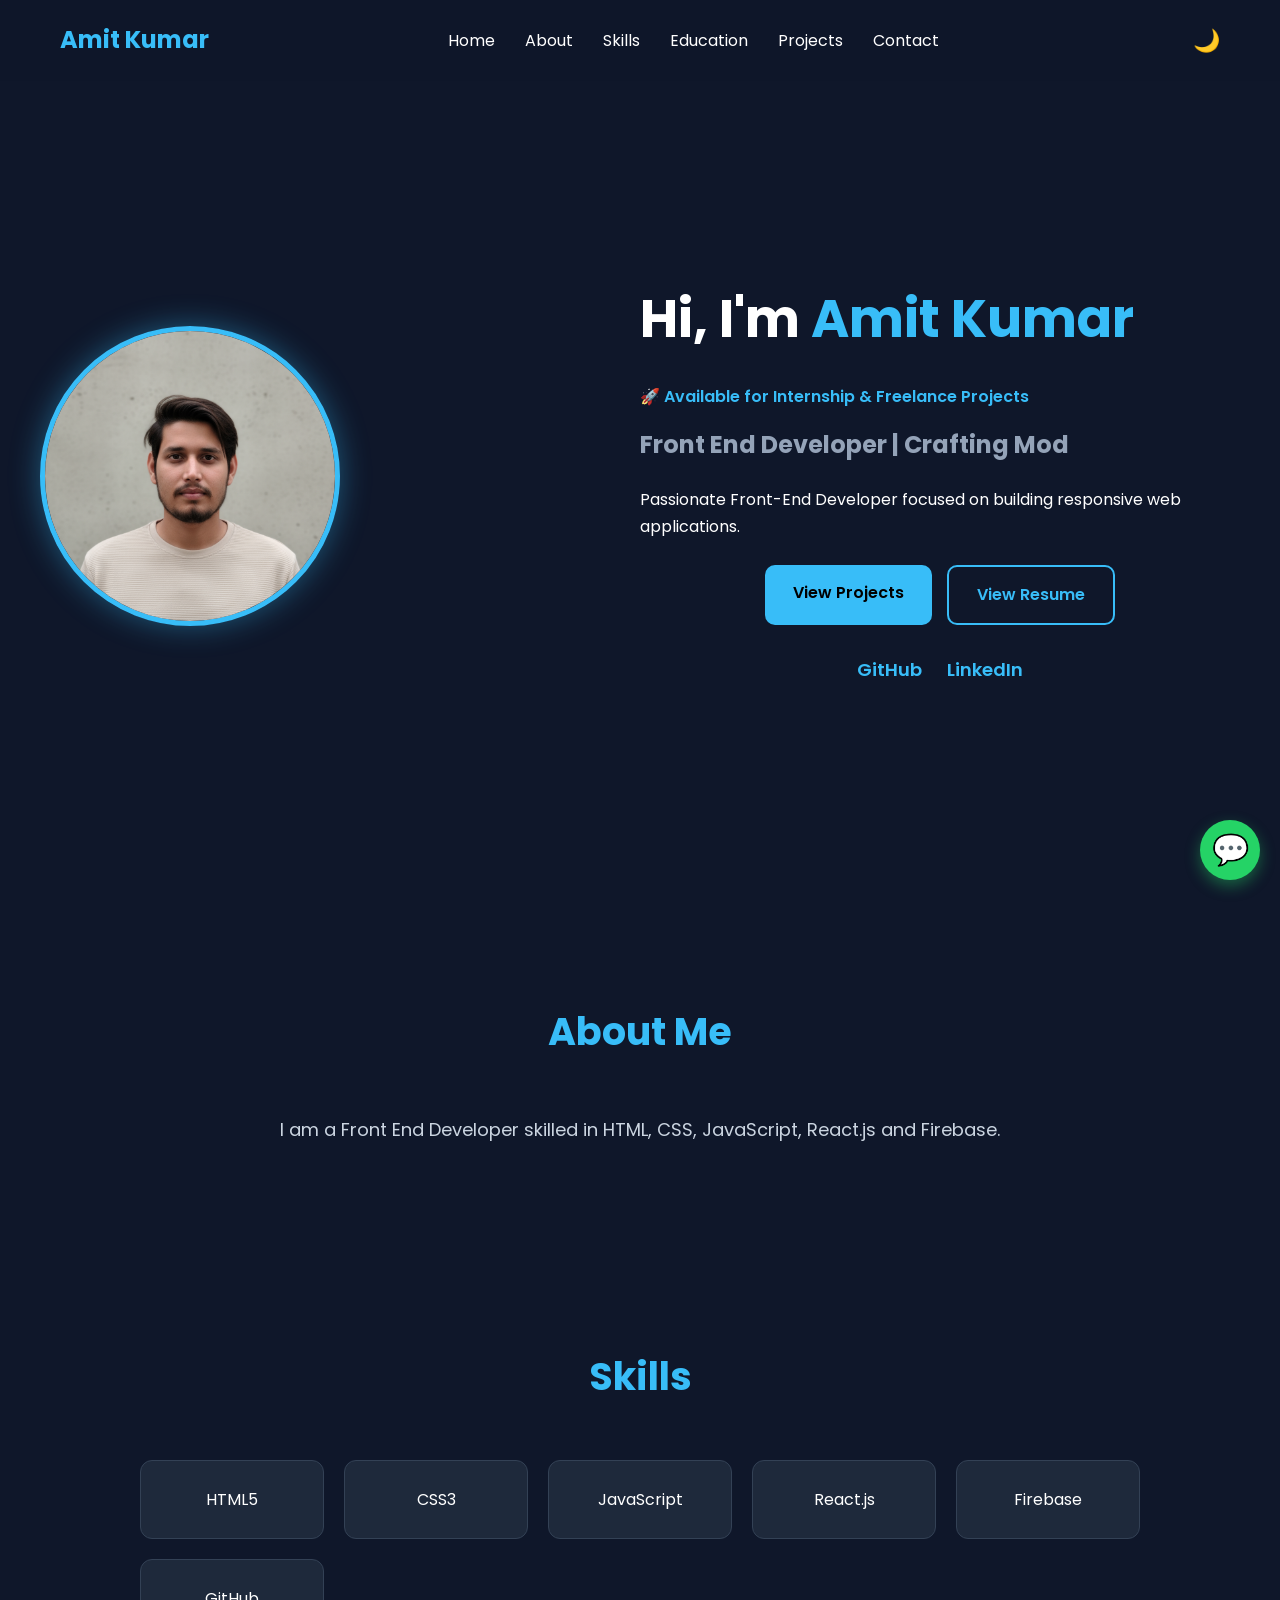
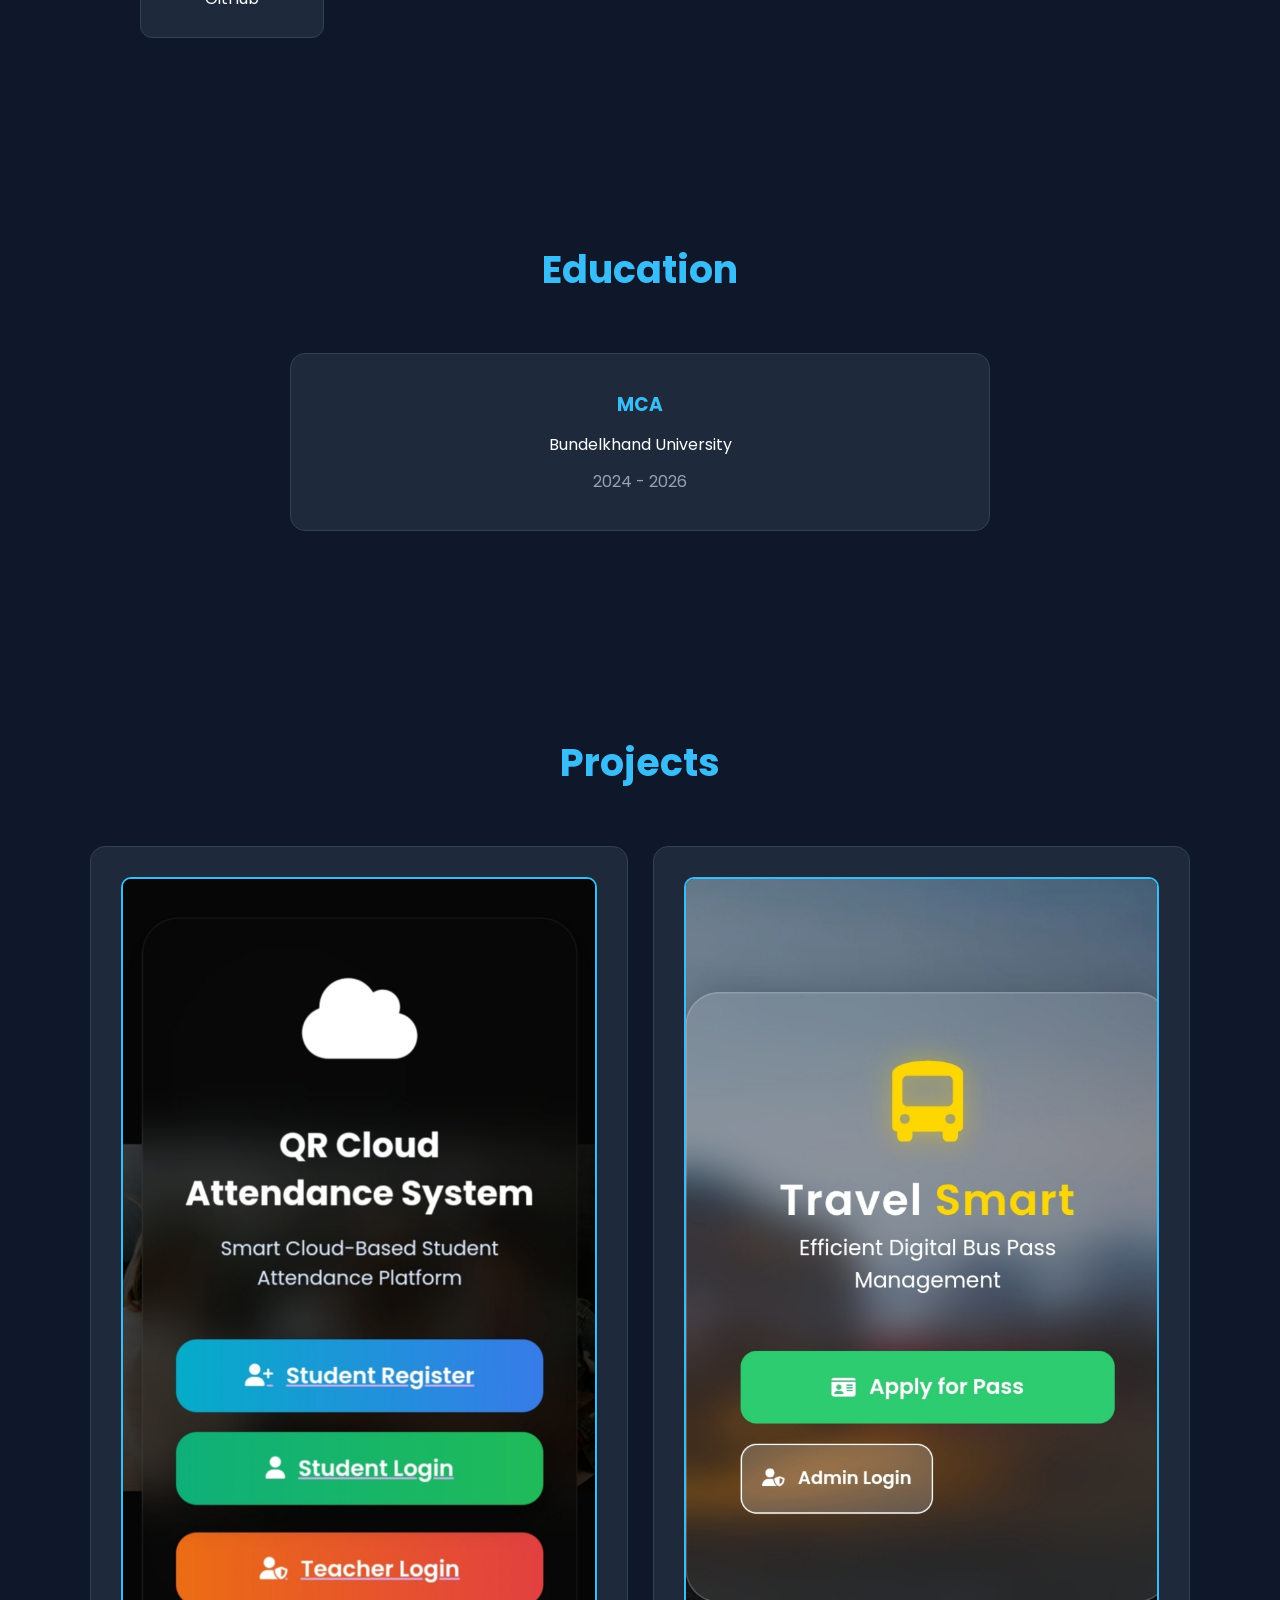
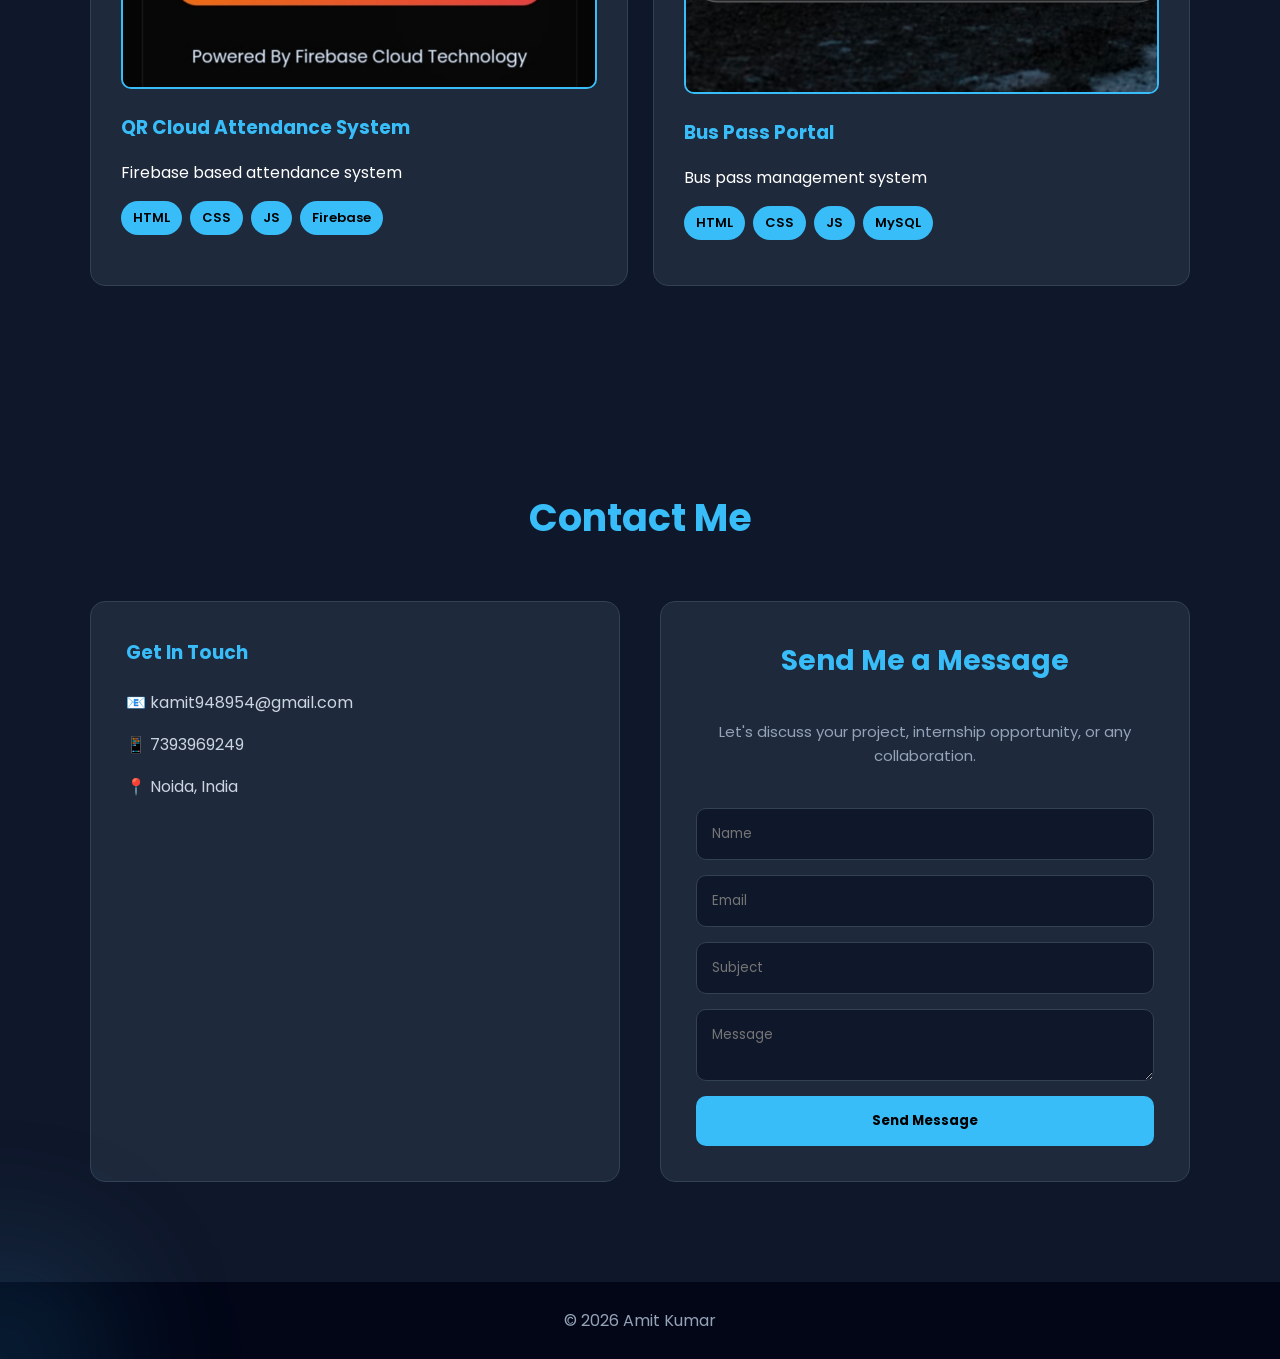
<file: index.html>
<!DOCTYPE html>
<html lang="en">
<head>
    <meta charset="UTF-8">
    <meta name="viewport" content="width=device-width, initial-scale=1.0">
    <title>Amit Kumar | Front End Developer</title>

    <link rel="stylesheet" href="style.css">
    <link href="https://fonts.googleapis.com/css2?family=Poppins:wght@300;400;500;600;700&display=swap" rel="stylesheet">
</head>

<body>

<!-- LOADER -->
<div id="loader">
    <div class="spinner"></div>
    <h2>Loading Portfolio...</h2>
</div>

<div id="progress-bar"></div>

<!-- NAV -->
<header>
    <nav class="navbar">
        <div class="logo">Amit Kumar</div>

        <ul class="nav-links">
            <li><a href="#home">Home</a></li>
            <li><a href="#about">About</a></li>
            <li><a href="#skills">Skills</a></li>
            <li><a href="#education">Education</a></li>
            <li><a href="#projects">Projects</a></li>
            <li><a href="#contact">Contact</a></li>
        </ul>

        <div class="menu-btn">☰</div>
        <button id="theme-toggle">🌙</button>
    </nav>
</header>

<!-- HERO -->
<section id="home" class="hero">
    <div class="hero-content">

        <div class="hero-image">
            <img src="Avatar.png" alt="Avatar">
        </div>

        <div class="hero-text">
            <h1>Hi, I'm <span>Amit Kumar</span></h1>

            <p class="status">🚀 Available for Internship & Freelance Projects</p>

            <h2>Front End Developer | Crafting Modern Web Apps</h2>

            <p>Passionate Front-End Developer focused on building responsive web applications.</p>

            <div class="hero-buttons">
                <a href="#projects" class="btn primary">View Projects</a>
                <a href="resume.jpg" target="_blank" class="btn secondary">View Resume</a>
            </div>

            <div class="hero-social">
                <a href="https://github.com/amitkumar-7393" target="_blank">GitHub</a>
                <a href="https://www.linkedin.com/in/amit-kumar-8a12b1352" target="_blank">LinkedIn</a>
            </div>
        </div>

    </div>
</section>

<!-- ABOUT -->
<section id="about" class="section">
    <h2 class="section-title">About Me</h2>
    <p class="about-content">
        I am a Front End Developer skilled in HTML, CSS, JavaScript, React.js and Firebase.
    </p>
</section>

<!-- SKILLS -->
<section id="skills" class="section">
    <h2 class="section-title">Skills</h2>

    <div class="skills-grid">
        <div class="skill-card">HTML5</div>
        <div class="skill-card">CSS3</div>
        <div class="skill-card">JavaScript</div>
        <div class="skill-card">React.js</div>
        <div class="skill-card">Firebase</div>
        <div class="skill-card">GitHub</div>
    </div>
</section>

<!-- EDUCATION -->
<section id="education" class="section">
    <h2 class="section-title">Education</h2>

    <div class="education-card">
        <h3>MCA</h3>
        <p>Bundelkhand University</p>
        <span>2024 - 2026</span>
    </div>
</section>

<!-- PROJECTS -->
<section id="projects" class="section">
    <h2 class="section-title">Projects</h2>

    <div class="project-grid">

        <div class="project-card">
            <img src="qr-project.jpg" class="project-img">
            <h3>QR Cloud Attendance System</h3>
            <p>Firebase based attendance system</p>

            <div class="project-tags">
                <span>HTML</span>
                <span>CSS</span>
                <span>JS</span>
                <span>Firebase</span>
            </div>
        </div>

        <div class="project-card">
            <img src="buspass-project.jpg" class="project-img">
            <h3>Bus Pass Portal</h3>
            <p>Bus pass management system</p>

            <div class="project-tags">
                <span>HTML</span>
                <span>CSS</span>
                <span>JS</span>
                <span>MySQL</span>
            </div>
        </div>

    </div>
</section>

<!-- CONTACT -->
<section id="contact" class="section">
    <h2 class="section-title">Contact Me</h2>

    <div class="contact-container">

        <div class="contact-info">
            <h3>Get In Touch</h3>
            <p>📧 kamit948954@gmail.com</p>
            <p>📱 7393969249</p>
            <p>📍 Noida, India</p>
        </div>



        
       <!-- <form class="contact-form" action="https://formsubmit.co/kamit948954@gmail.com" method="POST">

            <h3>Send Me a Message</h3>
<p class="contact-text">
Let's discuss your project, internship opportunity, or any collaboration.
</p>


            
            <input type="hidden" name="_subject" value="Portfolio Contact">

<input type="hidden" name="_next" value="https://amitkumar-7393.github.io/thankyou.html">
            <input type="text" name="name" placeholder="Name" required>
            <input type="email" name="email" placeholder="Email" required>
            <input type="text" name="subject" placeholder="Subject" required>
            <textarea name="message" placeholder="Message" required></textarea>

            <button type="submit">Send Message</button>
        </form>-->

        <form class="contact-form" action="https://formsubmit.co/kamit948954@gmail.com" method="POST">

    <input type="hidden" name="_subject" value="Portfolio Contact">

    <input type="hidden" name="_next" value="https://amitkumar-7393.github.io/CODSOFT/thankyou.html">

    <input type="hidden" name="_captcha" value="false">

    <h3>Send Me a Message</h3>

    <p class="contact-text">
        Let's discuss your project, internship opportunity, or any collaboration.
    </p>

    <input type="text" name="name" placeholder="Name" required>
    <input type="email" name="email" placeholder="Email" required>
    <input type="text" name="subject" placeholder="Subject" required>
    <textarea name="message" placeholder="Message" required></textarea>

    <button type="submit">Send Message</button>

        </form>

    </div>
</section>

<footer>
    <p>© 2026 Amit Kumar</p>
</footer>

<button id="topBtn">⬆</button>

<a href="https://wa.me/917393969249" class="whatsapp-btn" target="_blank">💬</a>

<div class="cursor-glow"></div>

<script src="script.js"></script>
</body>
         </html>
</file>
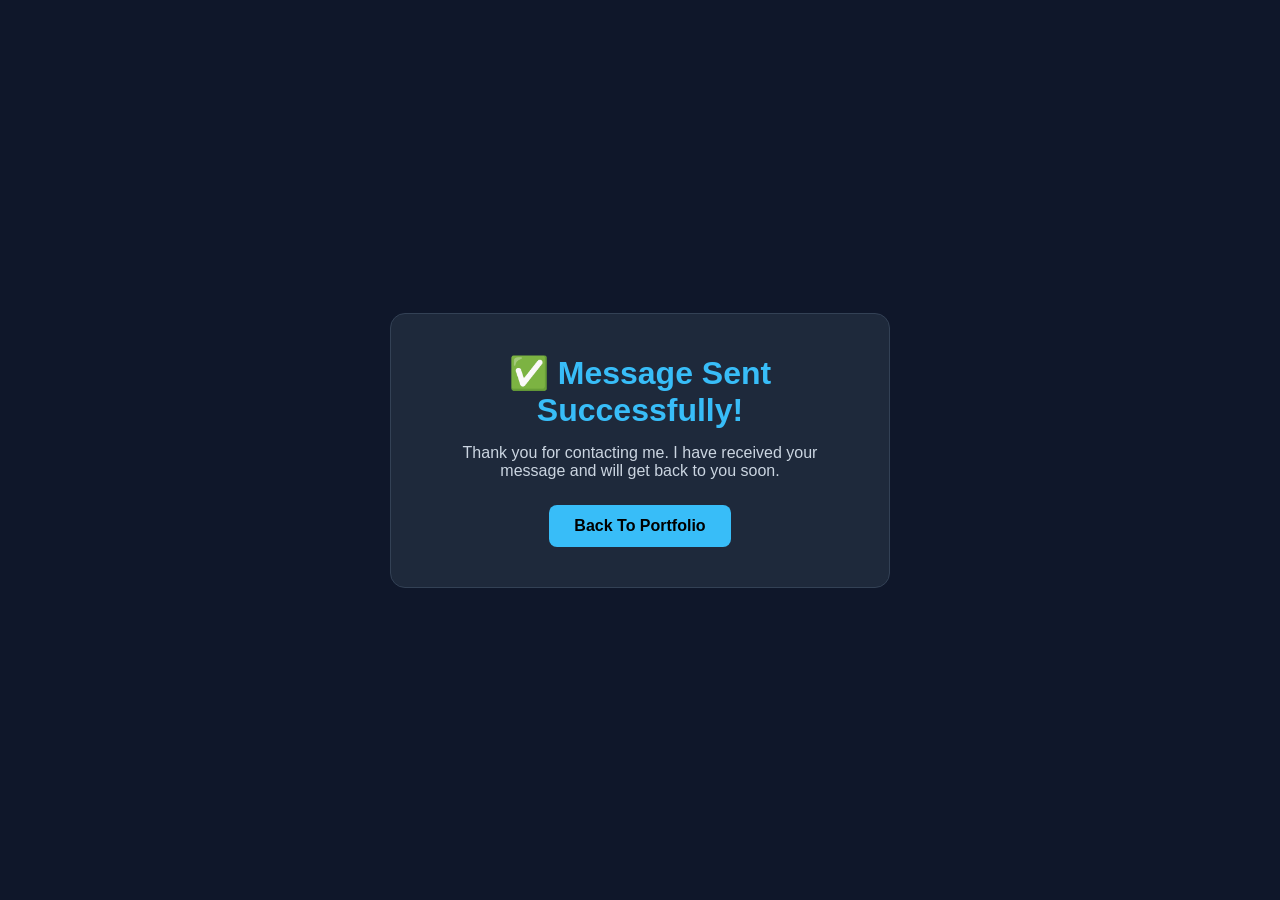
<file: thankyou.html>
<!DOCTYPE html>
<html lang="en">
<head>
<meta charset="UTF-8">
<meta name="viewport" content="width=device-width, initial-scale=1.0">
<title>Message Sent</title>

<style>

*{
margin:0;
padding:0;
box-sizing:border-box;
font-family:Poppins,sans-serif;
}

body{
height:100vh;
display:flex;
justify-content:center;
align-items:center;
background:#0f172a;
color:white;
}

.container{
text-align:center;
background:#1e293b;
padding:40px;
border-radius:15px;
max-width:500px;
width:90%;
border:1px solid #334155;
}

h1{
color:#38bdf8;
margin-bottom:15px;
}

p{
color:#cbd5e1;
margin-bottom:25px;
}

a{
display:inline-block;
padding:12px 25px;
background:#38bdf8;
color:#000;
text-decoration:none;
border-radius:8px;
font-weight:600;
}

a:hover{
transform:translateY(-2px);
}

</style>

</head>
<body>

<div class="container">

<h1>✅ Message Sent Successfully!</h1>

<p>
Thank you for contacting me.
I have received your message and will get back to you soon.
</p>

<a href="index.html">Back To Portfolio</a>

</div>

</body>
</html>
</file>
<file: style.css>
/* GOOGLE FONT */
@import url('https://fonts.googleapis.com/css2?family=Poppins:wght@300;400;500;600;700&display=swap');

/* RESET */
*{
    margin:0;
    padding:0;
    box-sizing:border-box;
    scroll-behavior:smooth;
    font-family:'Poppins',sans-serif;
}

body{
    background:#0f172a;
    color:#ffffff;
    line-height:1.7;
}

/* NAVBAR */
header{
    position:fixed;
    width:100%;
    top:0;
    z-index:1000;
    background:rgba(15,23,42,0.95);
    backdrop-filter:blur(10px);
}

.navbar{
    max-width:1200px;
    margin:auto;
    padding:20px;
    display:flex;
    justify-content:space-between;
    align-items:center;
}

.logo{
    font-size:24px;
    font-weight:700;
    color:#38bdf8;
}

.nav-links{
    display:flex;
    list-style:none;
    gap:30px;
}

.nav-links a{
    text-decoration:none;
    color:#ffffff;
    transition:0.3s;
}

.nav-links a:hover,
.nav-links a.active{
    color:#38bdf8;
    font-weight:700;
}

.menu-btn{
    display:none;
    font-size:28px;
    cursor:pointer;
}

/* THEME BUTTON */
#theme-toggle{
    background:none;
    border:none;
    color:#ffffff;
    font-size:22px;
    cursor:pointer;
    margin-left:15px;
}

/* HERO */
.hero{
    min-height:100vh;
    display:flex;
    align-items:center;
    justify-content:center;
    padding:120px 20px 60px;
}

.hero-content{
    max-width:1200px;
    width:100%;
    display:flex;
    align-items:center;
    justify-content:space-between;
    gap:50px;
}

.hero-image img{
    width:300px;
    height:300px;
    border-radius:50%;
    border:5px solid #38bdf8;
    object-fit:cover;
    box-shadow:0 0 30px rgba(56,189,248,0.4);
}

.hero-text h1{
    font-size:52px;
}

.hero-text span{
    color:#38bdf8;
}

.hero-text h2{
    color:#94a3b8;
}

.hero-text p{
    max-width:600px;
    margin:20px 0;
}

.status{
    color:#38bdf8;
    font-weight:600;
}

/* BUTTONS */


.hero-buttons{
    display:flex;
    justify-content:center;
    gap:15px;
    flex-wrap:nowrap;
    margin-top:25px;
}

.btn{
    padding:14px 28px;
    border-radius:10px;
    text-decoration:none;
    font-weight:600;
    transition:0.3s ease;
    display:inline-block;
}

.primary{
    background:#38bdf8;
    color:#000;
}

.secondary{
    border:2px solid #38bdf8;
    color:#38bdf8;
}

.primary:hover,
.secondary:hover{
    transform:translateY(-3px);
    background:#38bdf8;
    color:#000;
}

/* SECTIONS */
.section{
    padding:100px 20px;
}

.section-title{
    text-align:center;
    font-size:38px;
    margin-bottom:50px;
    color:#38bdf8;
}

/* ABOUT */
.about-content{
    max-width:900px;
    margin:auto;
    text-align:center;
    color:#cbd5e1;
    font-size:18px;
}

/* SKILLS */
.skills-grid{
    max-width:1000px;
    margin:auto;
    display:grid;
    grid-template-columns:repeat(auto-fit,minmax(180px,1fr));
    gap:20px;
}

.skill-card{
    background:#1e293b;
    padding:25px;
    text-align:center;
    border-radius:12px;
    border:1px solid #334155;
    transition:0.3s;
}

.skill-card:hover{
    transform:translateY(-8px);
    border-color:#38bdf8;
}

/* EDUCATION */
.education-card{
    max-width:700px;
    margin:auto;
    background:#1e293b;
    padding:35px;
    border-radius:15px;
    text-align:center;
    border:1px solid #334155;
}

.education-card h3{
    color:#38bdf8;
    margin-bottom:10px;
}

.education-card span{
    display:block;
    margin-top:10px;
    color:#94a3b8;
}

/* PROJECTS */
.project-grid{
    max-width:1100px;
    margin:auto;
    display:grid;
    grid-template-columns:repeat(auto-fit,minmax(300px,1fr));
    gap:25px;
}

.project-card{
    background:#1e293b;
    padding:30px;
    border-radius:15px;
    border:1px solid #334155;
    transition:0.3s;
}

.project-card:hover{
    transform:translateY(-10px);
    border-color:#38bdf8;
}

.project-card h3{
    color:#38bdf8;
    margin-bottom:15px;
}

.project-img{
    width:100%;
    border-radius:10px;
    margin-bottom:15px;
    border:2px solid #38bdf8;
    transition:0.4s;
}

.project-img:hover{
    transform:scale(1.05);
}

/* PROJECT TAGS */
.project-tags{
    display:flex;
    flex-wrap:wrap;
    gap:8px;
    margin:15px 0;
}

.project-tags span{
    background:#38bdf8;
    color:#000;
    padding:6px 12px;
    border-radius:20px;
    font-size:13px;
    font-weight:600;
}

/* CONTACT */
.contact-container{
    max-width:1100px;
    margin:auto;
    display:grid;
    grid-template-columns:1fr 1fr;
    gap:40px;
}

.contact-info,
.contact-form{
    background:#1e293b;
    padding:35px;
    border-radius:15px;
    border:1px solid #334155;
}

.contact-info h3{
    color:#38bdf8;
    margin-bottom:20px;
}

.contact-info p{
    color:#cbd5e1;
    margin-bottom:15px;
}

.social-links a{
    display:inline-block;
    margin-right:15px;
    color:#38bdf8;
    text-decoration:none;
    font-weight:600;
}

/* FORM */
.contact-form{
    display:flex;
    flex-direction:column;
    gap:15px;
}

.contact-form input,
.contact-form textarea{
    width:100%;
    padding:15px;
    border-radius:10px;
    border:1px solid #334155;
    background:#0f172a;
    color:#fff;
    outline:none;
}

.contact-form button{
    background:#38bdf8;
    color:#000;
    border:none;
    padding:15px;
    border-radius:10px;
    font-weight:700;
    cursor:pointer;
    transition:0.3s;
}

.contact-form button:hover{
    transform:translateY(-3px);
}

/* FOOTER */
footer{
    text-align:center;
    padding:25px;
    background:#020617;
    color:#94a3b8;
}

/* UTILITIES */
#progress-bar{
    position:fixed;
    top:0;
    left:0;
    width:0%;
    height:4px;
    background:#38bdf8;
    z-index:9999;
}
.whatsapp-btn{
    position:fixed;
    bottom:20px;
    right:20px;
    width:60px;
    height:60px;
    background:#25D366;
    border-radius:50%;
    display:flex;
    align-items:center;
    justify-content:center;
    font-size:30px;
    text-decoration:none;
    box-shadow:0 6px 15px rgba(37,211,102,.4);
    z-index:999;
    transition:.3s;
}

.whatsapp-btn:hover{
    transform:scale(1.1);
}

/* CURSOR GLOW */
.cursor-glow{
    position:fixed;
    width:220px;
    height:220px;
    background:rgba(56,189,248,0.15);
    border-radius:50%;
    pointer-events:none;
    transform:translate(-50%,-50%);
    filter:blur(70px);
    z-index:-1;
}

/* LOADER */
#loader{
    position:fixed;
    inset:0;
    background:#0f172a;
    display:flex;
    flex-direction:column;
    justify-content:center;
    align-items:center;
    z-index:99999;
}

.spinner{
    width:60px;
    height:60px;
    border:6px solid #334155;
    border-top:6px solid #38bdf8;
    border-radius:50%;
    animation:spin 1s linear infinite;
}

@keyframes spin{
    100%{transform:rotate(360deg);}
}

/* RESPONSIVE */
@media(max-width:768px){

    .hero-content{
        flex-direction:column;
        text-align:center;
    }

    .hero-text h1{
        font-size:40px;
    }

    .hero-image img{
        width:240px;
        height:240px;
    }

    .nav-links{
        display:none;
    }

    .menu-btn{
        display:block;
    }

    .contact-container{
        grid-template-columns:1fr;
    }
    }
.nav-links.show-menu{
    display:flex;
    flex-direction:column;
    position:absolute;
    top:70px;
    right:20px;
    background:#1e293b;
    padding:20px;
    border-radius:10px;
    gap:15px;
    z-index:9999;
}
body.light-mode{
    background:#f8fafc !important;
    color:#0f172a !important;
}

/* NAV */
body.light-mode header{
    background:rgba(255,255,255,0.95) !important;
}

body.light-mode .nav-links a{
    color:#0f172a !important;
}

/* CARDS */
body.light-mode .skill-card,
body.light-mode .project-card,
body.light-mode .education-card,
body.light-mode .contact-info,
body.light-mode .contact-form{
    background:#ffffff !important;
    color:#0f172a !important;
    border:1px solid #cbd5e1;
}

/* TEXT FIX */
body.light-mode .hero-text h2,
body.light-mode .about-content,
body.light-mode .contact-info p,
body.light-mode .education-card p,
body.light-mode .project-card p{
    color:#334155 !important;
}

/* FOOTER */
body.light-mode footer{
    background:#e2e8f0 !important;
    color:#0f172a !important;
}

/* TITLE + LOGO */
body.light-mode .logo,
body.light-mode .section-title{
    color:#0284c7 !important;
}

.hero-text h2{
    margin-top:10px;
}

.hero-text p{
    margin-bottom:15px;
}

.hero-social{
    margin-top:30px;
    display:flex;
    justify-content:center;
    gap:25px;
}

.hero-social a{
    color:#38bdf8;
    text-decoration:none;
    font-size:18px;
    font-weight:600;
    transition:.3s;
}

.hero-social a:hover{
    color:#fff;
}
.contact-text{
    color:#94a3b8;
    margin:10px 0 25px;
    text-align:center;
    font-size:15px;
    line-height:1.6;
}

.contact-form h3{
    color:#38bdf8;
    text-align:center;
    margin-bottom:10px;
    font-size:28px;
    }
#topBtn{
    position:fixed;
    right:20px;
    bottom:95px;
    width:55px;
    height:55px;
    border:none;
    border-radius:50%;
    background:#38bdf8;
    color:#fff;
    font-size:22px;
    cursor:pointer;
    box-shadow:0 6px 15px rgba(56,189,248,.4);
    z-index:999;
    transition:.3s;
}

#topBtn:hover{
    transform:scale(1.1);
    }
/* LIGHT MODE COMPLETE FIX */
body.light-mode{
    background:#ffffff !important;
    color:#0f172a !important;
}

body.light-mode .hero{
    background:#ffffff !important;
}

body.light-mode .section{
    background:#ffffff !important;
}

body.light-mode .navbar{
    background:#ffffff !important;
}

body.light-mode .hero-text p,
body.light-mode .status,
body.light-mode .contact-text{
    color:#475569 !important;
}
</file>
